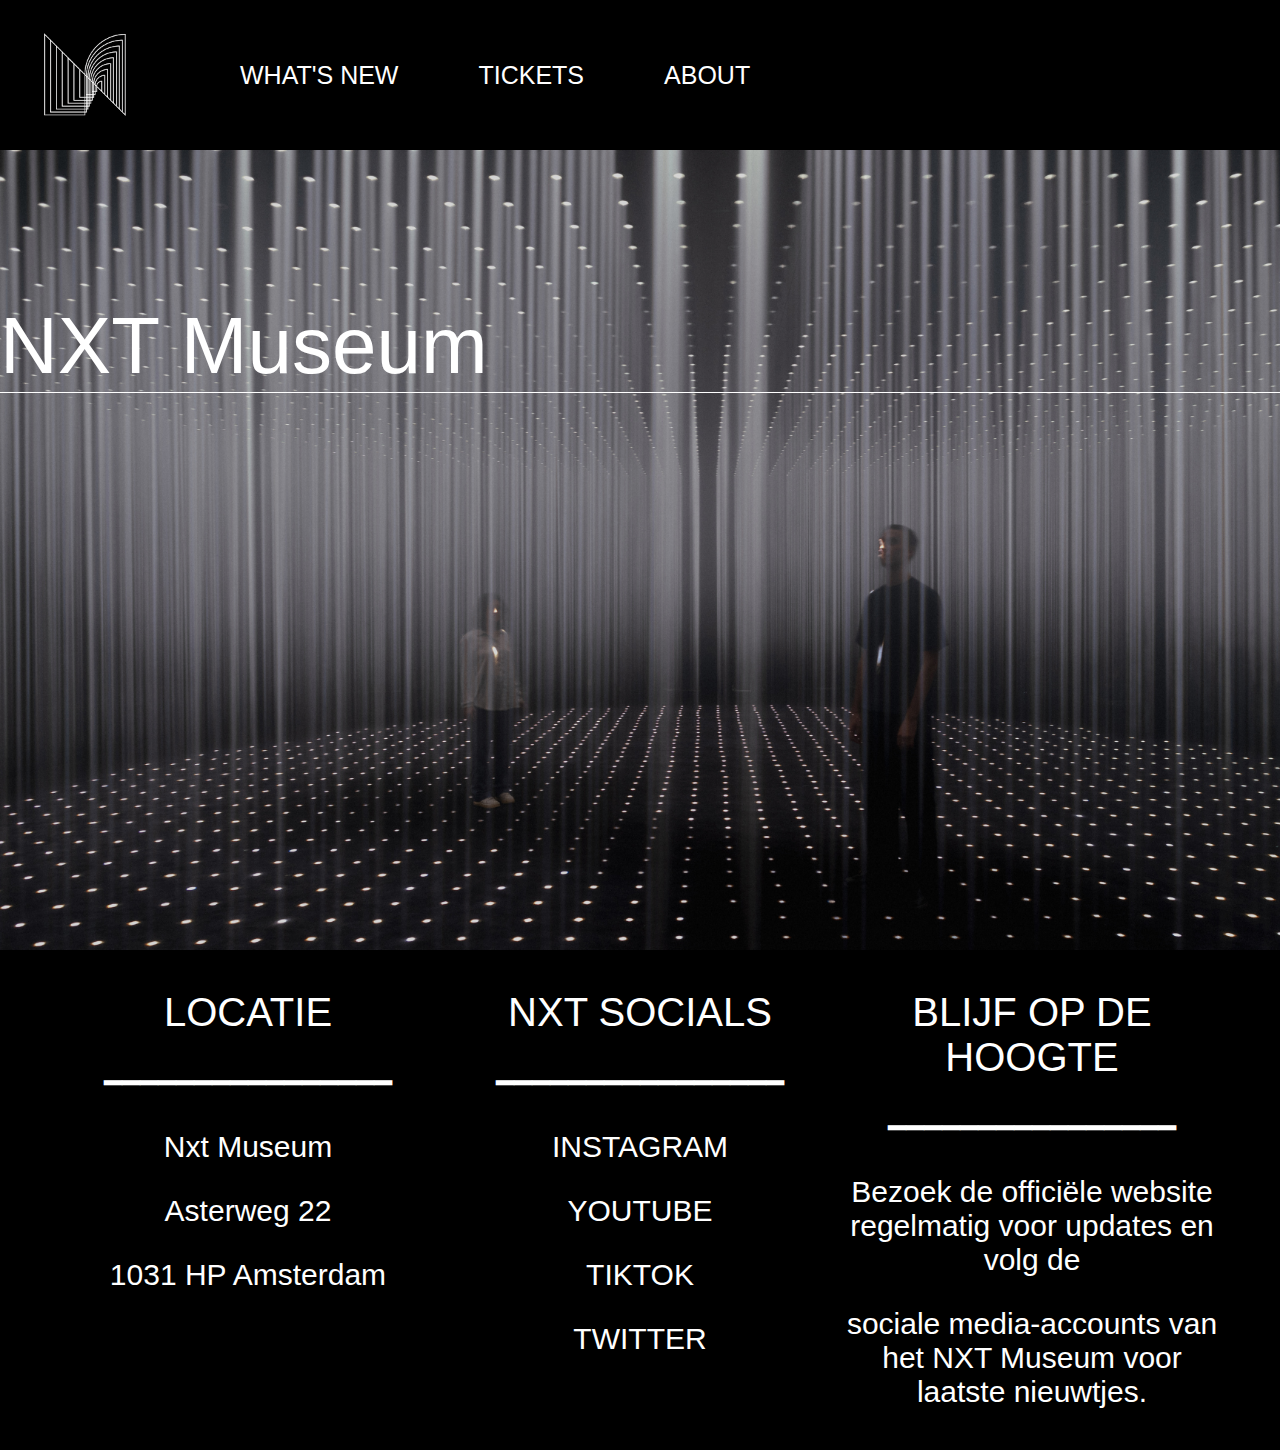
<file: index.html>
<!DOCTYPE html>
<html lang="en">
<head>
    <meta charset="UTF-8">
    <meta name="viewport" content="width=device-width, initial-scale=1.0">
    <link rel="stylesheet" href="style.css">    
    <link rel="preconnect" href="https://fonts.googleapis.com">
<link rel="preconnect" href="https://fonts.gstatic.com" crossorigin>
<link href="https://fonts.googleapis.com/css2?family=Kanit:ital,wght@0,100;0,200;0,300;0,400;1,100;1,200;1,300;1,400&display=swap" rel="stylesheet">
    <title> NXT Museum </title>

</head>
<body>

    <header>
        <div class="header">
            <img src="images/logo.png" alt="logo van nxt" height="150px" width="150px"> 
            <section class="headerlinks">
              <a href="whatson.html" class="logo">WHAT'S NEW</a>
              <a href="#home">TICKETS</a>
              <a href="#about">ABOUT</a>

            </section>
        </div>
    </header>
    <main>
        <h1>
            NXT Museum
        </h1>
    </main>
            
    <footer class="flex-container">
        <section class="footer-section">
            <div class="footer-header">LOCATIE</div>
            <p>━━━━━━━━━━━━━━━━</p>
            <p>Nxt Museum</p>
            <p>Asterweg 22</p>
            <p>1031 HP Amsterdam</p>
        </section>
        <section class="footer-section">NXT SOCIALS
            <p>━━━━━━━━━━━━━━━━</p>
            <p>INSTAGRAM</p>
            <p>YOUTUBE</p> 
            <p>TIKTOK</p>
            <p>TWITTER</p>
        </section>
        <section class="footer-section">
            BLIJF OP DE HOOGTE
            <p>━━━━━━━━━━━━━━━━</p>
            <p>Bezoek de officiële website regelmatig voor updates en volg de</p>
            <p>sociale media-accounts van het NXT Museum voor laatste nieuwtjes.</p>
        </section>
    </section>
    </footer>
</body>
</html>
</file>
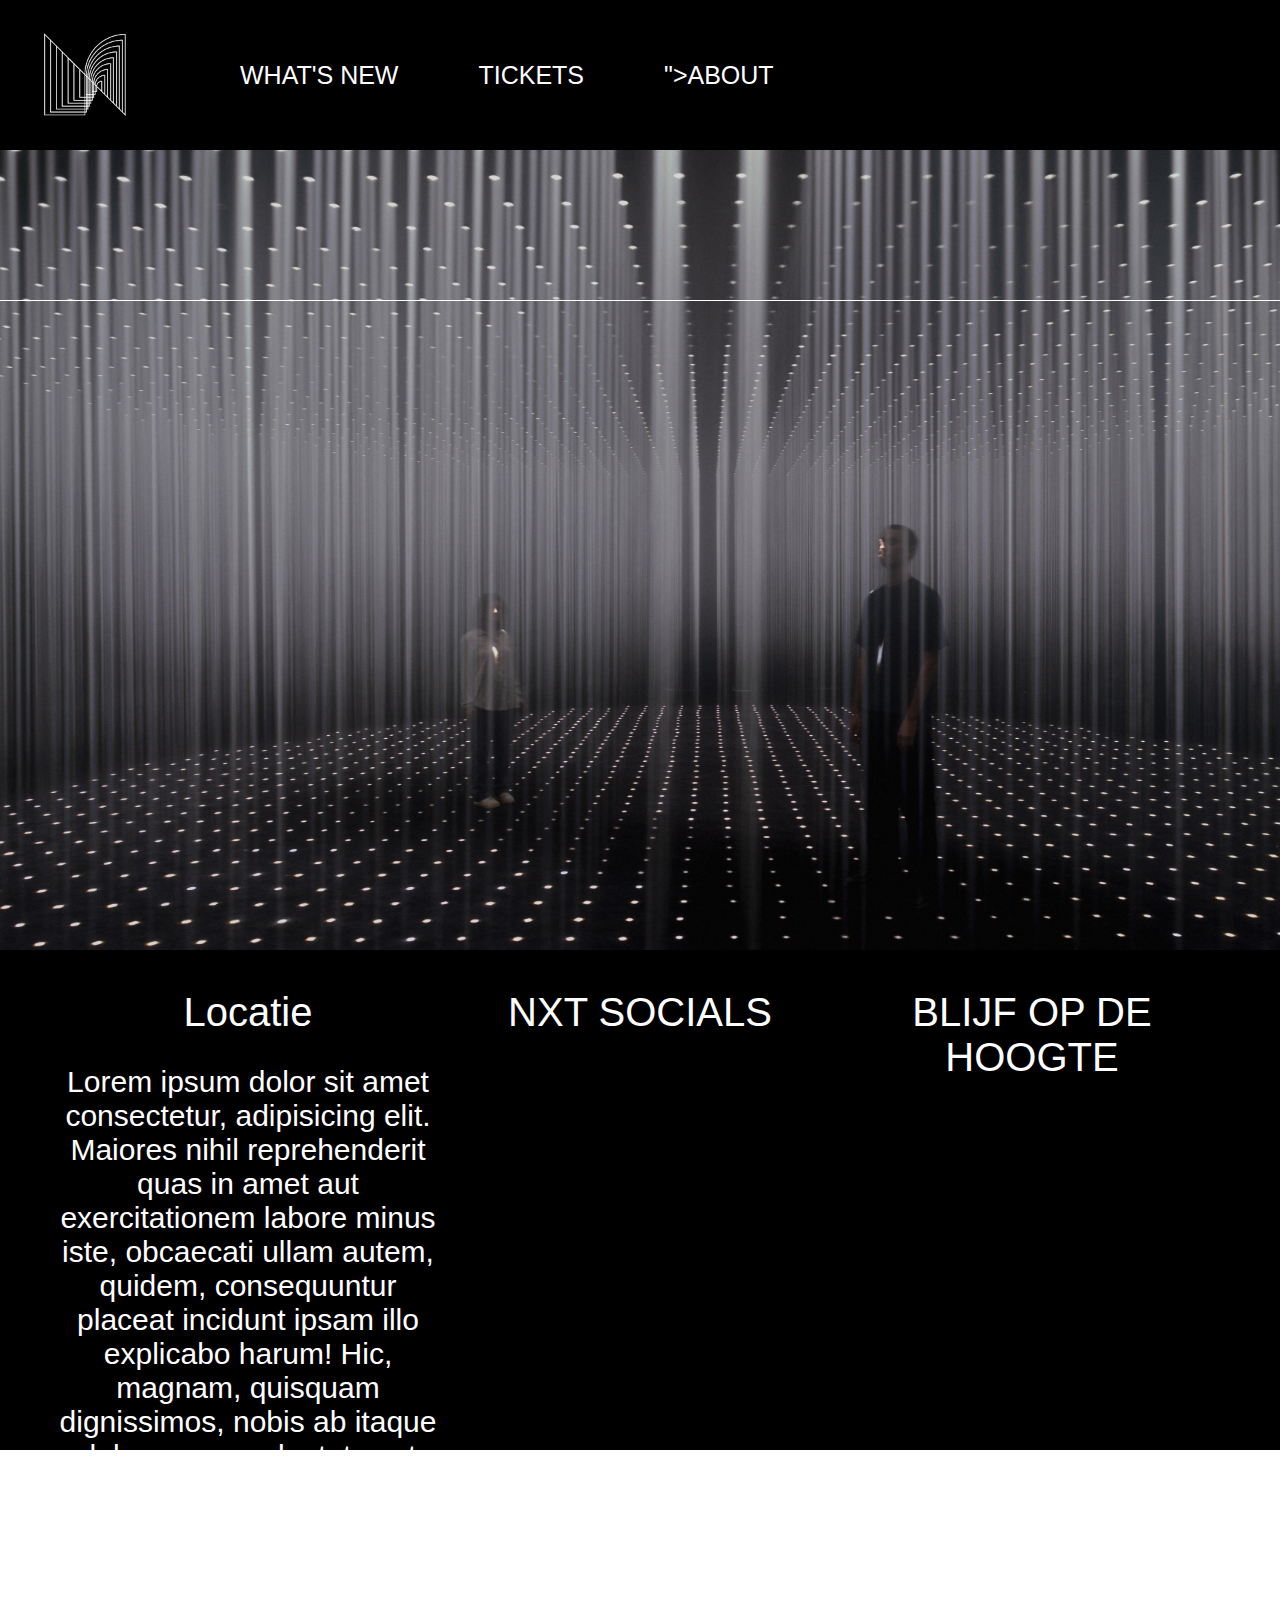
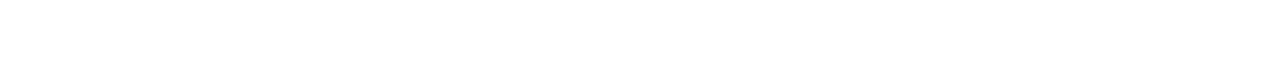
<file: Abouton.html>
<!DOCTYPE html>
<html lang="en">
<head>
    <meta charset="UTF-8">
    <meta name="viewport" content="width=device-width, initial-scale=1.0">
    <link rel="stylesheet" href="style.css">    
    <title> NXT Museum </title>

</head>
<body>

    <header>
        <div class="header">
            <img src="images/logo.png" alt="logo van nxt" height="150px" width="150px"> 
            <section class="headerlinks">
            <a href="whatson.html" class="logo">WHAT'S NEW</a>
              <a href="#home">TICKETS</a>
              <a href="Abouton.html">">ABOUT</a>

            </section>
        </div>
    </header>
    <main>
        <h1>
            
        </h1>
    </main>
            
    <footer class="flex-container">
        <section class="footer-section">
            <div class="footer-header">Locatie</div>
            <p>
                Lorem ipsum dolor sit amet consectetur, adipisicing elit. Maiores nihil reprehenderit quas in amet aut exercitationem labore minus iste, obcaecati ullam autem, quidem, consequuntur placeat incidunt ipsam illo explicabo harum!
                Hic, magnam, quisquam dignissimos, nobis ab itaque doloremque voluptates et libero aliquam dolorem. Alias at architecto libero a repudiandae necessitatibus perferendis, sint, temporibus amet nam tempora quasi soluta vitae ad.
            </p>
        </section>
        <section class="footer-section">
            NXT SOCIALS
        </section>
        <section class="footer-section">
            BLIJF OP DE HOOGTE
        </section>
    </section>
    </footer>
</body>
</html>
</file>
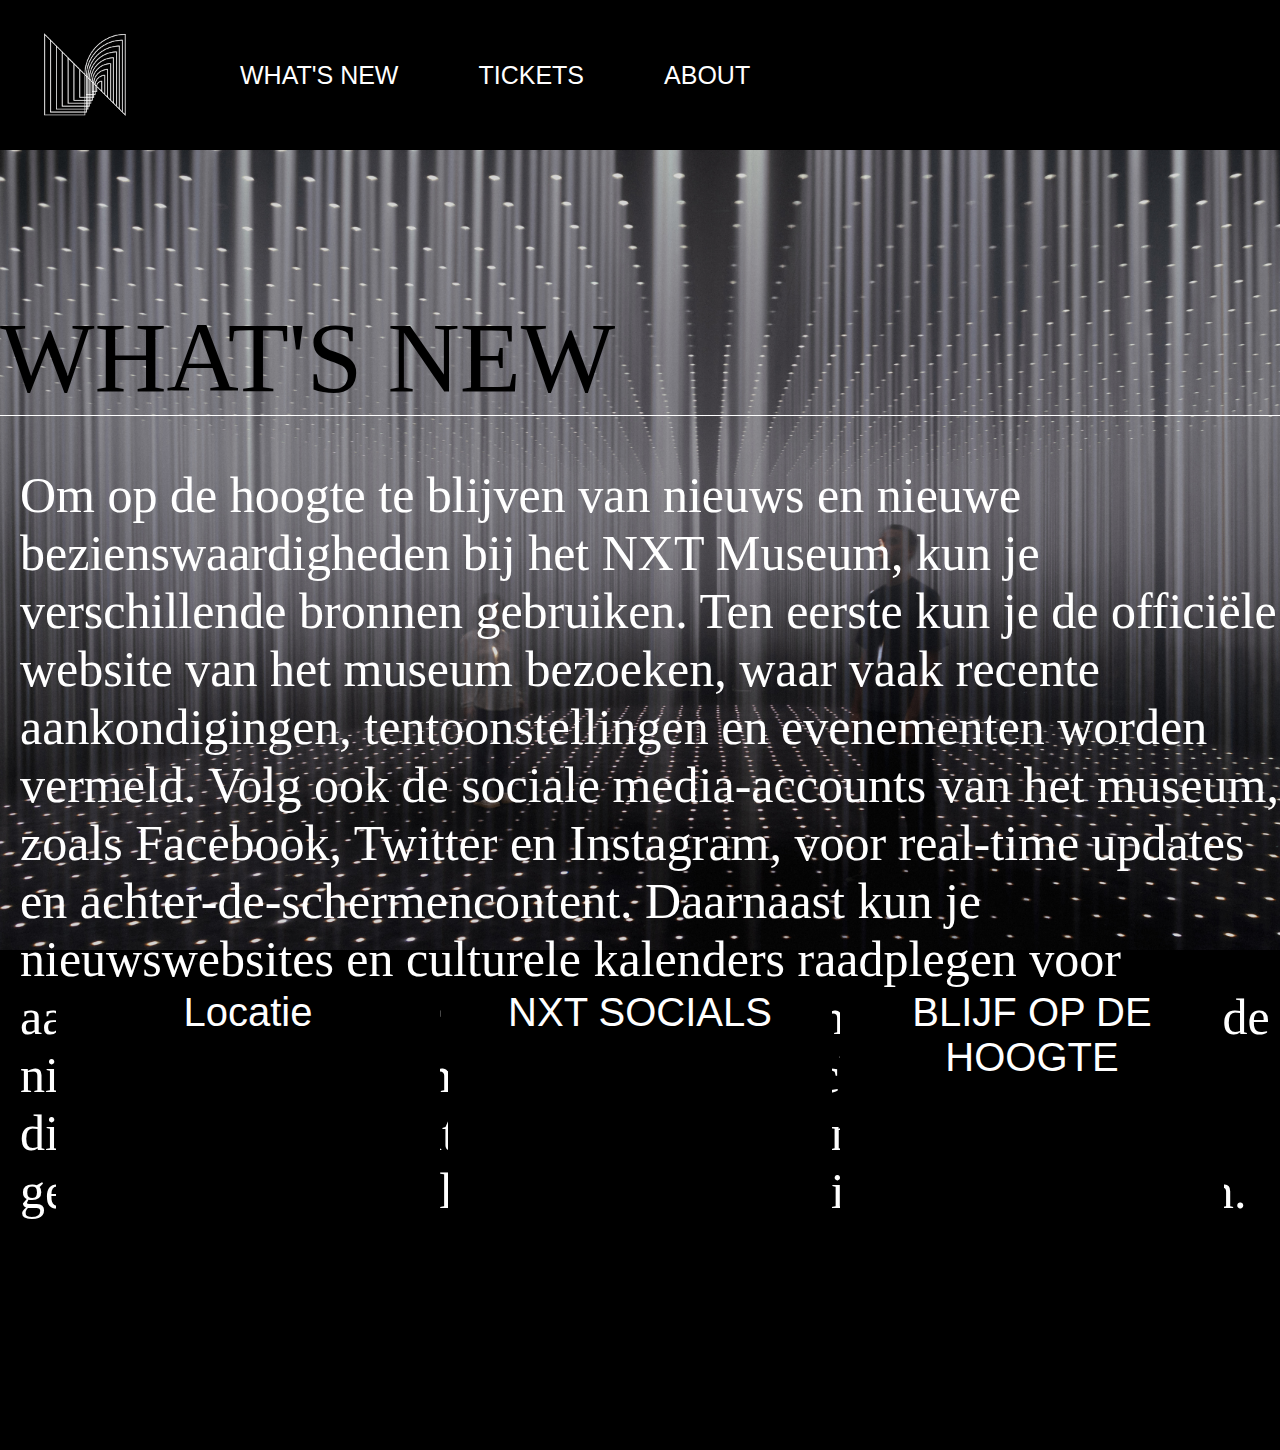
<file: whatson.html>
<!DOCTYPE html>
<html lang="en">
<head>
    <meta charset="UTF-8">
    <meta name="viewport" content="width=device-width, initial-scale=1.0">
    <link rel="stylesheet" href="style.css">    
    <title> NXT Museum </title>

</head>
<body>

    <header>
        <div class="header">
            <img src="images/logo.png" alt="logo van nxt" height="150px" width="150px"> 
            <section class="headerlinks">
            <a href="whatson.html" class="logo">WHAT'S NEW</a>
              <a href="#home">TICKETS</a>
              <a href="#about">ABOUT</a>

            </section>
        </div>
    </header>
    <main>
        <h1 class="naam1">
            WHAT'S NEW
        </h1>
        <p class="naam2">
Om op de hoogte te blijven van nieuws en nieuwe bezienswaardigheden bij het NXT Museum, kun je verschillende bronnen gebruiken.
Ten eerste kun je de officiële website van het museum bezoeken, waar vaak recente aankondigingen, tentoonstellingen en evenementen worden vermeld. Volg ook de sociale media-accounts van het museum, zoals Facebook, Twitter en Instagram, voor real-time updates en achter-de-schermencontent. Daarnaast kun je nieuwswebsites en culturele kalenders raadplegen voor aankondigingen over museumactiviteiten. Schrijf je in voor de nieuwsbrief van het museum als die beschikbaar is, zodat je directe meldingen ontvangt. Op deze manier blijf je goed geïnformeerd over alles wat er gebeurt bij het NXT Museum.
        </p>
    </main>
            
    <footer class="flex-container">
        <section class="footer-section">
            <div class="footer-header">Locatie</div>
         
        </section>
        <section class="footer-section">
            NXT SOCIALS
        </section>
        <section class="footer-section">
            BLIJF OP DE HOOGTE
        </section>
    </section>
    </footer>
</body>
</html>
</file>
<file: style.css>
body {
  
  margin: 0;
  padding: 0;
}
main{
  background-image: url("images/background.png");
  background-repeat: no-repeat;
  background-size: cover;
  height: 800px;
}
h1 {
  font-size: 90px;
  color: white;
  padding-top: 0;
  margin-top: 0;
  margin-bottom:20px;
  border-bottom: 1px solid white;
  font-weight:500;

}

h1 > header{
   color:white;
   text-align: center;
   font-size:150%;
   height:175px;
   
}

img > header{
    margin-right:40px;
}

img > figure{
  background-image: url("img_girl.jpg");
  background-size: contain;
  width: 200px;
  height: 100vh;
}

* {box-sizing: border-box;}

body { 
  margin: 0;
  font-family: Arial, Helvetica, sans-serif;
}

.header {
  overflow: hidden;
  background-color:black;
  padding: 0px 10px;
  display: flex;
  direction: row;
}
.headerlinks{
  display: flex;
  flex-wrap: wrap;
  direction: row;
  align-content: center;
}

.header a {
  color: white;
  text-align: center;
  text-decoration: none;
  font-size: 25px; 
  line-height: 25px;
  border-radius: 4px;
  margin-left: 80px;
}

.header a.logo {
  font-size: 25px;

  
}

.header a:hover {
  background-color: black;
  color: grey;
}

.header-right {
  float: right;
}

@media screen and (max-width: 500px) {
  .header a {
    float: none;
    display: block;
    text-align: left;
  }
  
  .header-right {
    float: none;
  }
}


h1 {
  font-size: 80px;
  margin-bottom:20px;
  border-bottom: 1px solid white;
  font-weight:500;
  padding-top:150px;
  
}

footer{
  height:500px;
  background-color: black;
}

.footer-section{
  background:black;
  height: 400px;
  width: 30%;
  color: white;
  font-size: 40px;
  margin-top: 40px;
  text-align: center;
}

.flex-container{
  display: flex;
  justify-content: center;
  gap: 8px;
}

p{
  font-size:30px;
  
}

p{
  font: size 30px;
}



.naam1{
  font-size: 100px;
  color:black;
  font-family:'roboto';
}

.naam2{
  font-size:50px;
  color: white;
  padding-left:20px;
  font-family:'roboto';
}
</file>
